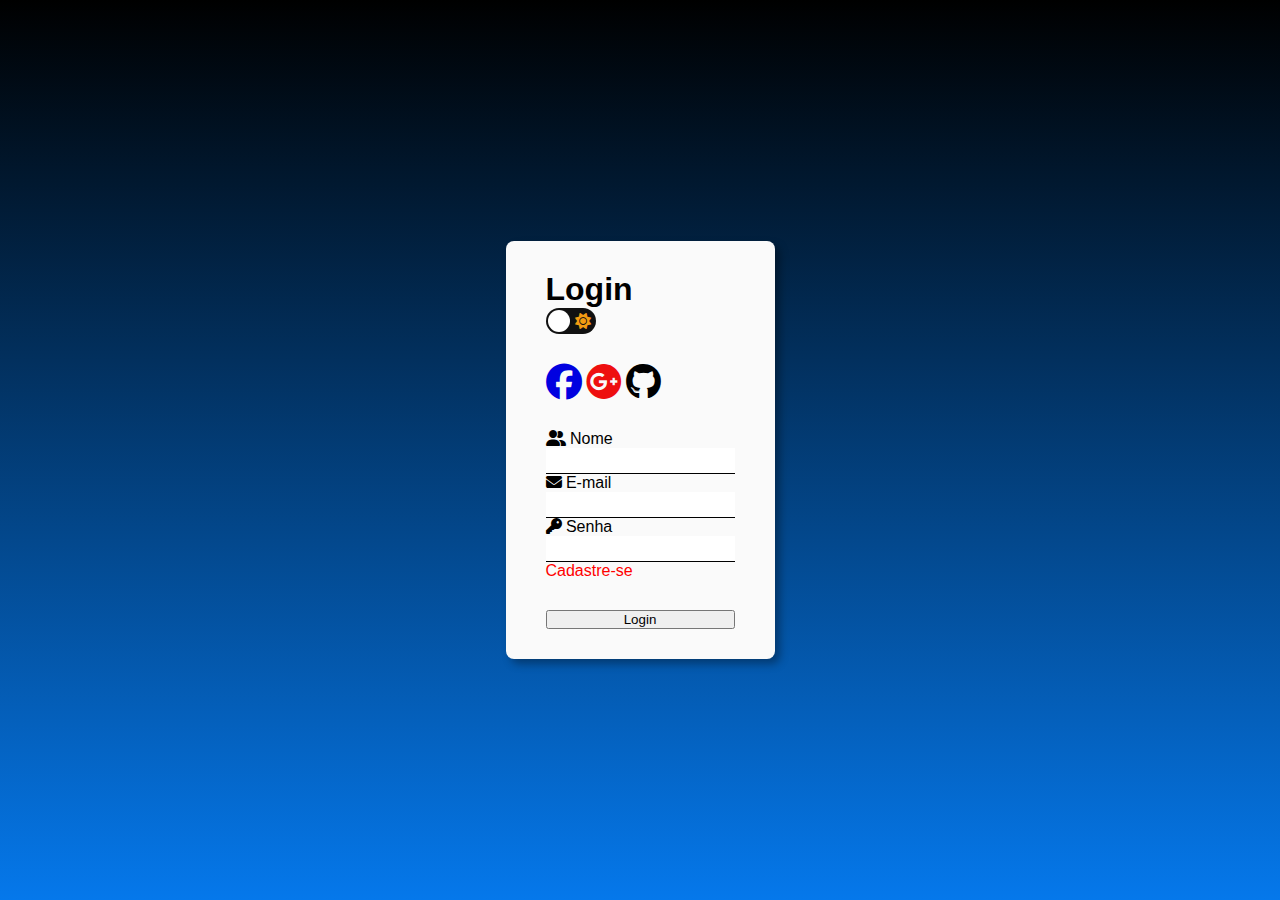
<file: index.html>
<!DOCTYPE html>
<html lang="Pt-Br">

<head>
    <meta charset="UTF-8">
    <meta http-equiv="X-UA-Compatible" content="IE=edge">
    <meta name="viewport" content="width=device-width, initial-scale=1.0">
    <link rel="stylesheet" href="style.css">
    <link rel="stylesheet" href="dark.css">
    <script src="app.js"></script>
    <script src="dark.js"></script>
    <link rel="stylesheet" href="https://cdnjs.cloudflare.com/ajax/libs/font-awesome/6.4.0/css/all.min.css">
   
    <title>Login</title>
</head>

<body>
    <main id="container">
        <form action="" id="loginform">
            <div id="form_header">
                <h1>Login</h1>
                <input type="checkbox"  class="checkbox " id="chk" onchange="dark()" >
                <label class="label" for="chk" id="chk" >
                    <i class="fas fa-moon"></i>
                    <i class="fas fa-sun"></i>
                    <div class="ball"></div>
                </label>
                
            </div>

            <div id="social_media">
                <a href="https://www.facebook.com/herbert.ramos.5" target="_blank"><i class='fab fa-facebook' style='font-size:36px;color:rgb(1, 1, 224)'></i></i></a>

                <a href="https://gmail.com.br/"target="_blank"><i class='fab fa-google-plus' style='font-size:36px;color:rgb(238, 15, 15)'></i></a>

                <a href="https://github.com"target="_blank"><i class='fab fa-github' style='font-size:36px;color:black'></i></a>

                
            </div>


            <div id="inputs">
                <div class="input-box">
                    <label for="name" class="nome">
                        
                        <div class="input-field">
                            <i class="fas fa-user-friends"style='color:black' id="iconome"></i>
                            Nome
                            <input type="text" id="name" name="name">

                        </div>
                    </label>
                </div>

                <div class="input-box">
                    <label for="email">
                       
                        <div class="input-field">
                            
                            <i class="fa-solid fa-envelope" style='color:black' id="icoemail"></i>
                            E-mail
                            <input type="text" id="email" name="email">
                            
                        </div>
                    </label>
                </div>

                <div class="input-box">
                    <label for="password">
                        
                        <div class="input-field">
                            <i class="fas fa-key"style='color:black'id="icosenha"></i></i>
                            Senha
                            <input type="password" id="password" name="password" class="senha">

                        </div>
                    </label>

                    <div id="forgot_password">
                        <a href="cadastro.html" >
                            Cadastre-se
                        </a>
                    </div>
                </div>
                

            </div>

            <input type="button" value="Login" id="login_button" onclick="login()">
              
            
        </form>
    </main>


</body>

</html>
</file>
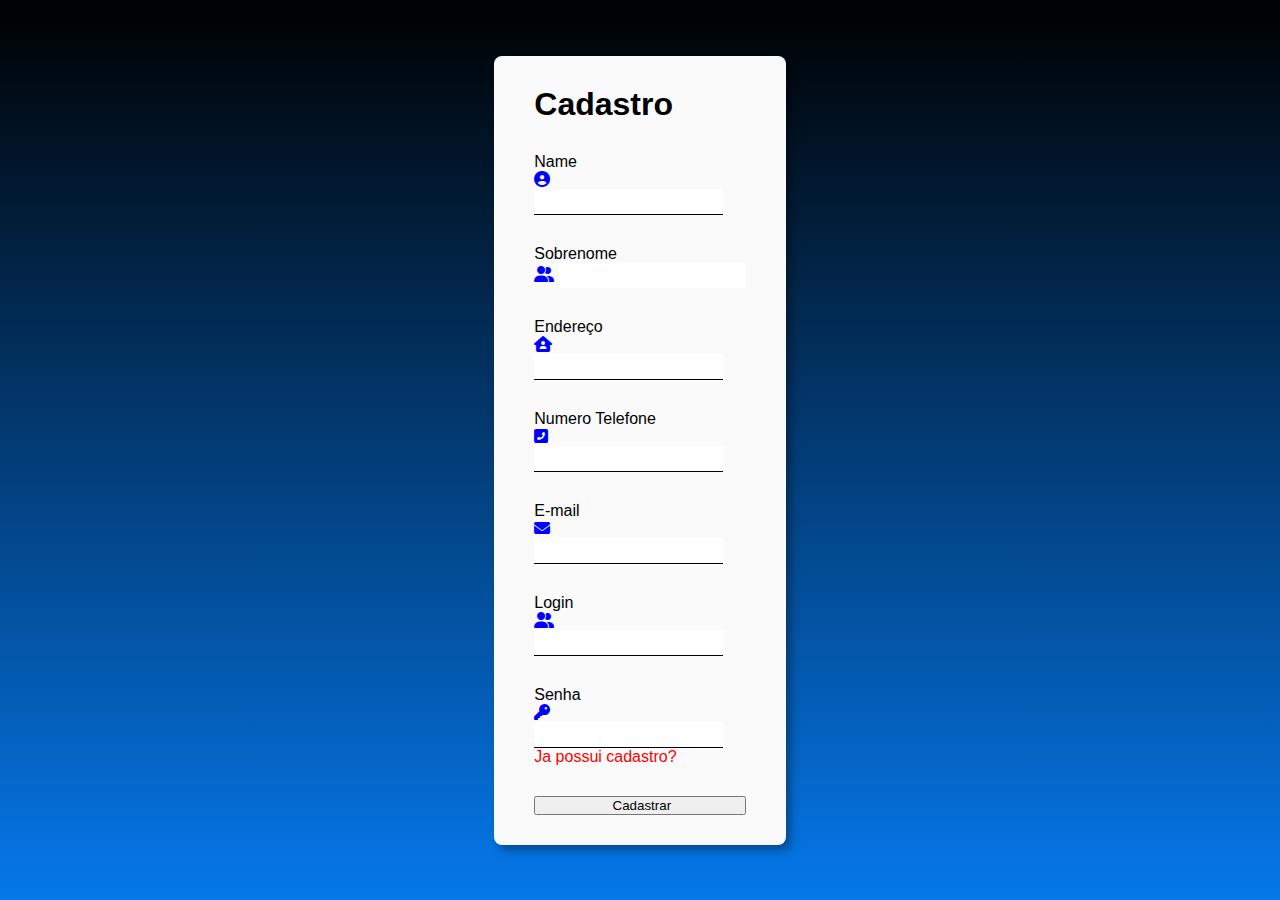
<file: cadastro.html>
<!DOCTYPE html>
<html lang="Pt-Br">

<head>
    <meta charset="UTF-8">
    <meta http-equiv="X-UA-Compatible" content="IE=edge">
    <meta name="viewport" content="width=device-width, initial-scale=1.0">
    <link rel="stylesheet" href="style.css">
    <script src="cadastro.js"></script>

    <link rel="stylesheet" href="https://cdnjs.cloudflare.com/ajax/libs/font-awesome/6.4.0/css/all.min.css">

    <title>Cadastro</title>
</head>

<body>
    <main id="container">
        <form action="" id="loginform">
            <div id="form_header">
                <h1>Cadastro</h1>


            </div>


            <!--Input Nome-->

            <div id="inputs1">
                <div class="input-box">
                    <label for="name">
                        Name
                        <div class="input-field">
                            <i class="fas fa-user-circle" style='color:blue' id="iconome"></i>
                            <input type="text" id="name" name="name">

                        </div>
                    </label>
                </div>
            </div>    
                <!--Input Sobrenome-->

                <div id="inputs">
                    <div class="input-box">
                        <label for="name">
                            Sobrenome
                            <div class="input-field">
                                <i class="fas fa-user-friends" style='color:blue' id="icosobrenome"></i>
                                <input type="text" id="sobrename" name="name">

                            </div>
                        </label>
                    </div>
                </div>


                    <!--Endereço-->
                    <div id="inputs">
                        <div class="input-box">
                            <label for="name">
                                Endereço
                                <div class="input-field">
                                    <i class="fas fa-house-user" style='color:blue' id="icoendereco"></i>
                                    <input type="text" id="name" name="name">

                                </div>
                            </label>
                        </div>
                    </div>    
                        <!--Input Telefone-->
                        <div id="inputs">
                            <div class="input-box">
                                <label for="name">
                                    Numero Telefone
                                    <div class="input-field">
                                        <i class="fas fa-phone-square-alt" style='color:blue' id="icotelefone"></i>
                                        <input type="text" id="name" name="name">

                                    </div>
                                </label>
                            </div>
                        </div>    
                            <!--Input Email-->

                            <div class="input-box">
                                <label for="email">
                                    E-mail
                                    <div class="input-field">
                                        <i class="fa-solid fa-envelope" style='color:blue' id="icoemail"></i>
                                        <input type="text" id="email" name="email">

                                    </div>
                                </label>
                            </div>
                               
                             <!--Input Login-->

                            <div id="inputs">
                                <div class="input-box">
                                    <label for="name">
                                        Login
                                        <div class="input-field">
                                            <i class="fas fa-user-friends" style='color:blue' id="icologin"></i>
                                            <input type="text" id="name" name="name">

                                        </div>
                                    </label>
                                </div>
                            </div>    
                                 <!--Input Senha--> 

                                <div class="input-box">
                                    <label for="password">
                                        Senha
                                        <div class="input-field">
                                            <i class="fas fa-key" style='color:blue' id="icosenha"></i></i>
                                            <input type="password" id="password" name="password">

                               
                                        </div>
                                    </label>


                                    <div id="forgot_password">
                                        <a href="index.html">
                                            Ja possui cadastro?
                                        </a>
                                    </div>
                                </div>


                            </div>

                            <input type="button" id="login_button" value=" Cadastrar" onclick="cadastrar()">


        </form>
    </main>


</body>

</html>
</file>
<file: style.css>
*{
    font-family: 'Poppins', sans-serif;
    margin: 0px;
    padding: 0px;
    box-sizing: border-box;
}

#container{
    height: 100vh;
    width:100%;
    background-image: linear-gradient(black,rgb(5, 120, 235));
    display: flex;
    align-items: center;
    justify-content: center;
}

#loginform{
    background-color: #fafafa;
    display: flex;
    flex-direction: column;
    padding: 30px 40px;
    border-radius:8px ;
    gap: 30px;
    box-shadow: 5px 5px 8px rgba(0, 0, 0, 0.336);
    height: fit-content;
}

#social_media img{
    width: 35px;
}



#name{
    display: flex;
    align-items: center;
    cursor: text;
    border-bottom: 1px solid black;
    font-weight: bold;
    
}


#email{
    display: flex;
    align-items: center;
    cursor: text;
    border-bottom: 1px solid black;
    font-weight: bold;
    
    
}



#password{
    display: flex;
    align-items: center;
   
    border-bottom: 1px solid black;
    font-weight: bold;
    
    
}


.input-field input{
   border:none;
    padding: 5px;
    
}

a{
    text-decoration: none;
    color:red;
    
}
</file>
<file: dark.css>
.checkbox{
    opacity:0;
    position: absolute;
  }


  #loginform.dark{
    background: #292c35;
    color:#fff;
  }


 

  .label{
    background-color: #111;
    border-radius: 50px;
    cursor: pointer;

    display: flex;
    align-items: center;
    justify-content: space-between;

    padding: 5px;
    position: relative;
    height: 26px;
    width: 50px;

    transform: scale(1);
  }

  .label .ball {
    background-color: #fff;
    border-radius: 50%;
    position: absolute;
    top: 2px;
    left: 2px;
    height: 22px;
    width: 22px;
    transform: translateX(0px);
    transition: transform 0.2s linear;
  }
  
  .checkbox:checked + .label .ball {
    transform: translateX(26px);
  }

  .fa-moon {
    color: #f1c40f;
 }
 
 .fa-sun {
   color: #f39c12;
 }
</file>
